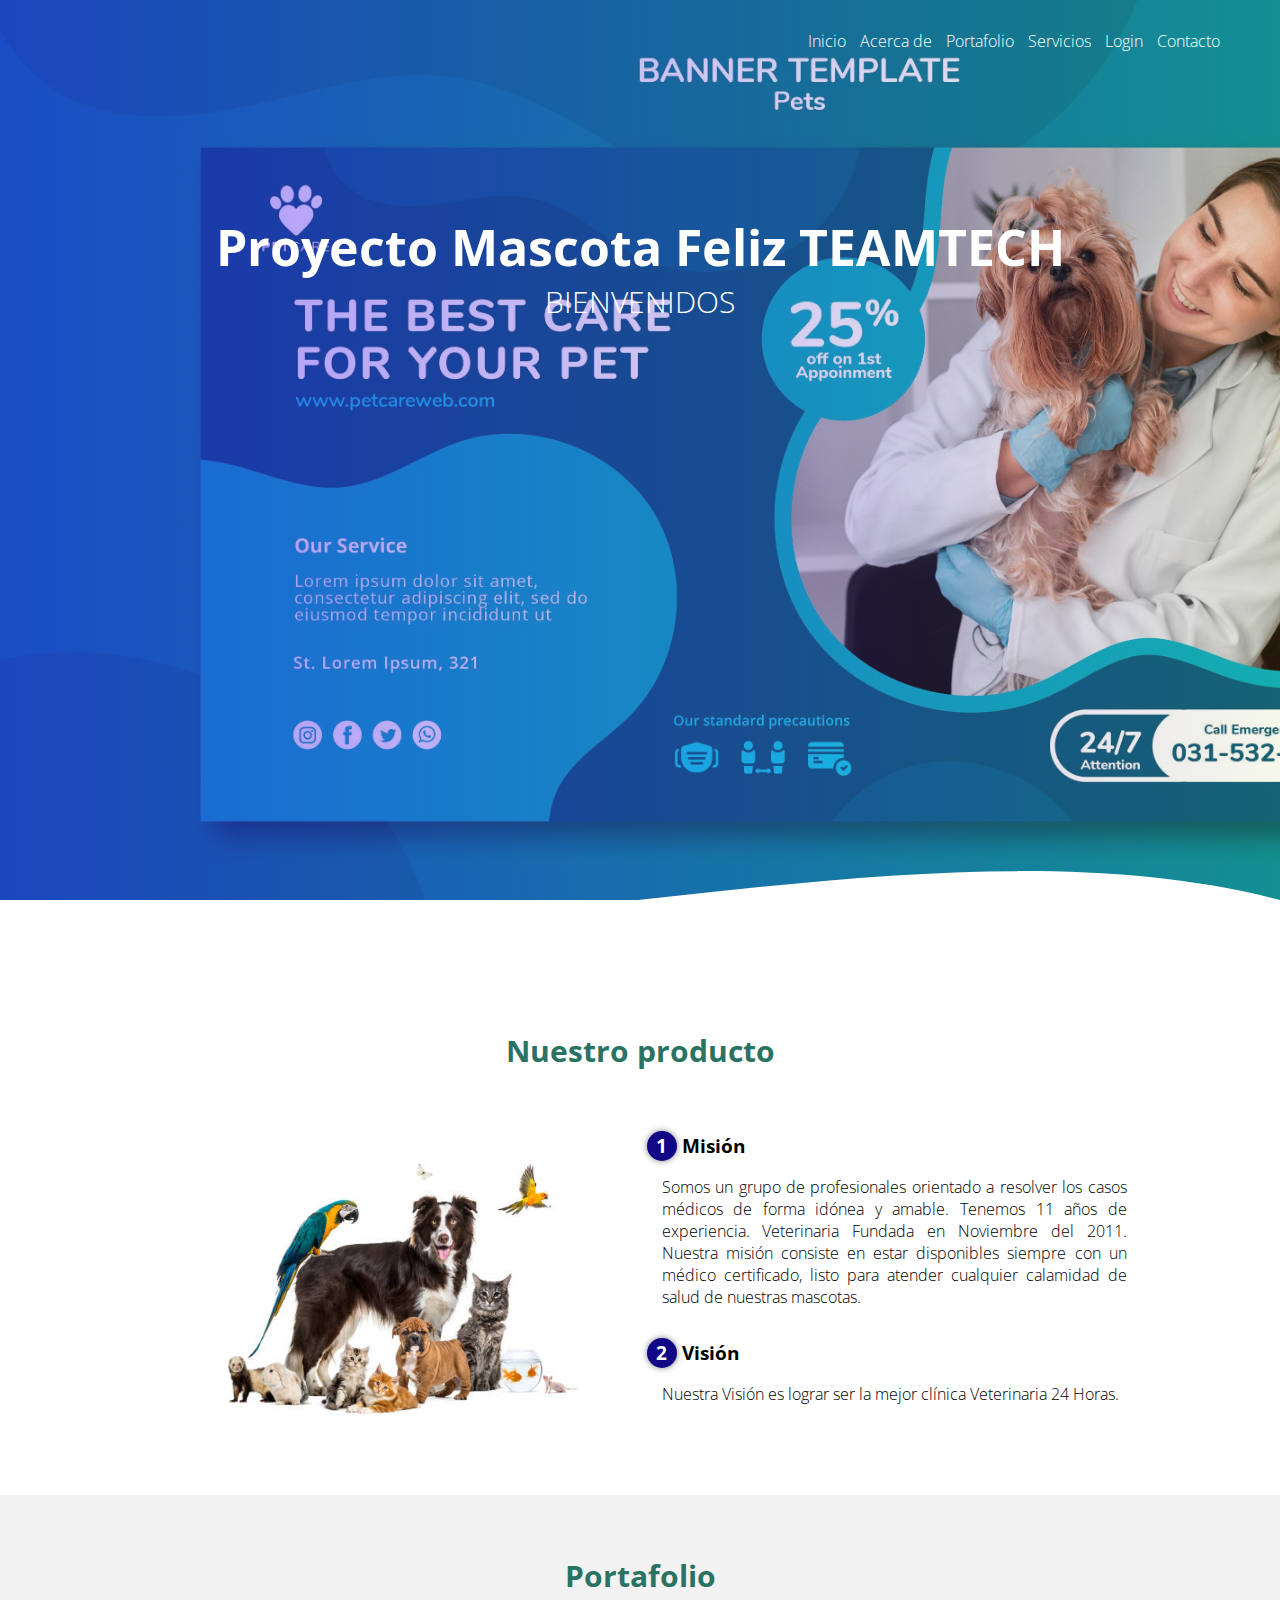
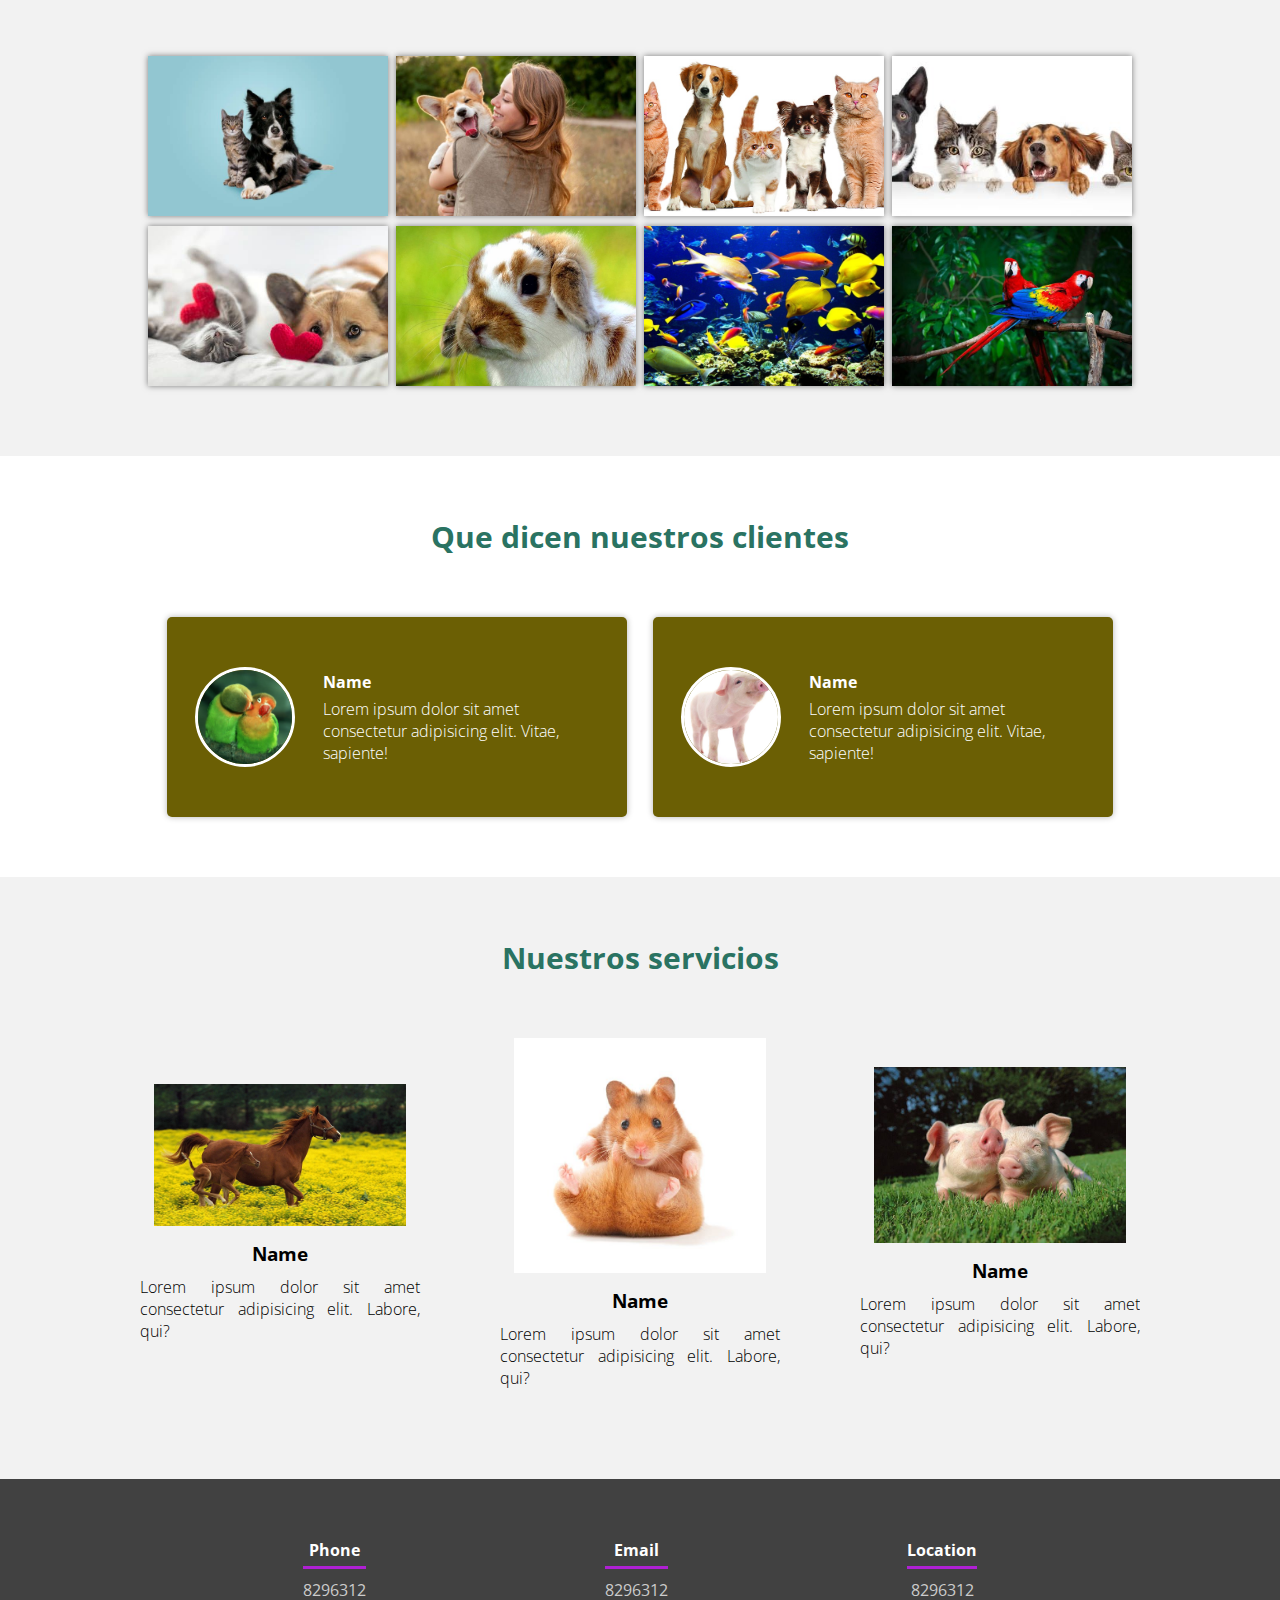
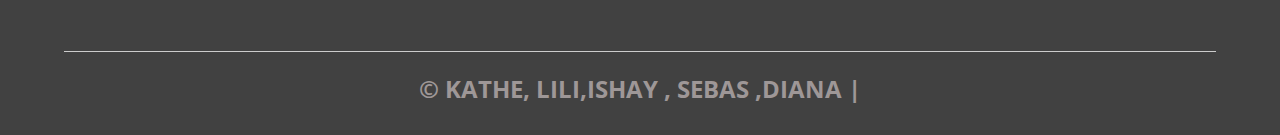
<file: index.html>
<!DOCTYPE html>
<html lang="es">

<head>
    <meta charset="UTF-8">
    <meta name="viewport" content="width=device-width, initial-scale=1.0">
    <meta http-equiv="X-UA-Compatible" content="ie=edge">
    <title>Proyecto Mascota Teamtech </title>
    <link rel="shortcut icon" href="img/abertura.png" type="image/x-icon">
    <link rel="stylesheet" href="css/estilos.css">
    <link href="https://fonts.googleapis.com/css?family=Open+Sans:300,400,700,800&display=swap" rel="stylesheet"> 
</head>

<body>
    <header>
        <nav>
            <a href="#">Inicio</a>
            <a href="#">Acerca de</a>
            <a href="#">Portafolio</a>
            <a href="#">Servicios</a>
            <a href="mascota/index.html">Login</a>
            <a href="#">Contacto</a>
        </nav>
        <section class="textos-header">
            <h1>Proyecto Mascota Feliz TEAMTECH</h1>
            <h2>BIENVENIDOS</h2>
        </section>
        <div class="wave" style="height: 150px; overflow: hidden;"><svg viewBox="0 0 500 150" preserveAspectRatio="none"
                style="height: 100%; width: 100%;">
                <path d="M0.00,49.98 C150.00,150.00 349.20,-50.00 500.00,49.98 L500.00,150.00 L0.00,150.00 Z"
                    style="stroke: none; fill: rgb(255, 255, 255);"></path>
            </svg></div>
    </header>
        <main>
        <section class="contenedor sobre-nosotros">
            <h2 class="titulo">Nuestro producto</h2>
            <div class="contenedor-sobre-nosotros">
                <img src="img/animales.jpg" alt="" class="imagen-about-us">
                <div class="contenido-textos">
                    <h3><span>1</span>Misión</h3>
                    <p>Somos un grupo de profesionales orientado a resolver los casos médicos de forma idónea y amable. 
                        Tenemos 11 años de experiencia. Veterinaria Fundada en Noviembre del 2011. Nuestra misión consiste en estar disponibles siempre con un médico certificado, listo para atender cualquier calamidad de salud de nuestras mascotas. 
                        </p>
                    <h3><span>2</span>Visión</h3>
                    <p>Nuestra Visión es lograr ser la mejor clínica Veterinaria 24 Horas.

                    </p>
                </div>
            </div>
        </section>
        <section class="portafolio">
            <div class="contenedor">
                <h2 class="titulo">Portafolio</h2>
                <div class="galeria-port">
                    <div class="imagen-port">
                        <img src="img/imagenes3.jpeg" alt="">
                        <div class="hover-galeria">
                            <img src="img/icono1.png" alt="">
                            <p>Nuestro trabajo</p>
                        </div>
                    </div>
                    <div class="imagen-port">
                        <img src="img/imagenes4.jpeg" alt="">
                        <div class="hover-galeria">
                            <img src="img/icono1.png" alt="">
                            <p>Nuestro trabajo</p>
                        </div>
                    </div>
                    <div class="imagen-port">
                        <img src="img/perros2.jpeg" alt="">
                        <div class="hover-galeria">
                            <img src="img/icono1.png" alt="">
                            <p>Nuestro trabajo</p>
                        </div>
                    </div>
                    <div class="imagen-port">
                        <img src="img/imagenes5.jpeg" alt="">
                        <div class="hover-galeria">
                            <img src="img/icono1.png" alt="">
                            <p>Nuestro trabajo</p>
                        </div>
                    </div>
                    <div class="imagen-port">
                        <img src="img/imagenes6.jpeg" alt="">
                        <div class="hover-galeria">
                            <img src="img/icono1.png" alt="">
                            <p>Nuestro trabajo</p>
                        </div>
                    </div>
                    <div class="imagen-port">
                        <img src="img/imagenes7.jpeg" alt="">
                        <div class="hover-galeria">
                            <img src="img/icono1.png" alt="">
                            <p>Nuestro trabajo</p>
                        </div>
                    </div>
                    <div class="imagen-port">
                        <img src="img/imagenes8.jpeg" alt="">
                        <div class="hover-galeria">
                            <img src="img/icono1.png" alt="">
                            <p>Nuestro trabajo</p>
                        </div>
                    </div>
                    <div class="imagen-port">
                        <img src="img/imagenes9.jpeg" alt="">
                        <div class="hover-galeria">
                            <img src="img/icono1.png" alt="">
                            <p>Nuestro trabajo</p>
                        </div>
                    </div>
                </div>
            </div>
        </section>
        <section class="clientes contenedor">
            <h2 class="titulo">Que dicen nuestros clientes</h2>
            <div class="cards">
                <div class="card">
                    <img src="img/imagenes10.jpeg" alt="">
                    <div class="contenido-texto-card">
                        <h4>Name</h4>
                        <p>Lorem ipsum dolor sit amet consectetur adipisicing elit. Vitae, sapiente!</p>
                    </div>
                </div>
                <div class="card">
                    <img src="img/imagenes13.jpeg" alt="">
                    <div class="contenido-texto-card">
                        <h4>Name</h4>
                        <p>Lorem ipsum dolor sit amet consectetur adipisicing elit. Vitae, sapiente!</p>
                    </div>
                </div>
            </div>
        </section>
        <section class="about-services">
            <div class="contenedor">
                <h2 class="titulo">Nuestros servicios</h2>
                <div class="servicio-cont">
                    <div class="servicio-ind">
                        <img src="img/imagenes11.jpeg" alt="">
                        <h3>Name</h3>
                        <p>Lorem ipsum dolor sit amet consectetur adipisicing elit. Labore, qui?</p>
                    </div>
                    <div class="servicio-ind">
                        <img src="img/imagenes12.jpeg" alt="">
                        <h3>Name</h3>
                        <p>Lorem ipsum dolor sit amet consectetur adipisicing elit. Labore, qui?</p>
                    </div>
                    <div class="servicio-ind">
                        <img src="img/imagenes14.jpeg" alt="">
                        <h3>Name</h3>
                        <p>Lorem ipsum dolor sit amet consectetur adipisicing elit. Labore, qui?</p>
                    </div>
                </div>
            </div>
        </section>
    </main>
    <footer>
        <div class="contenedor-footer">
            <div class="content-foo">
                <h4>Phone</h4>
                <p>8296312</p>
            </div>
            <div class="content-foo">
                <h4>Email</h4>
                <p>8296312</p>
            </div>
            <div class="content-foo">
                <h4>Location</h4>
                <p>8296312</p>
            </div>
        </div>
        <h2 class="titulo-final">&copy; KATHE, LILI,ISHAY , SEBAS ,DIANA |</h2>
    </footer>
</body>

</html>
</file>
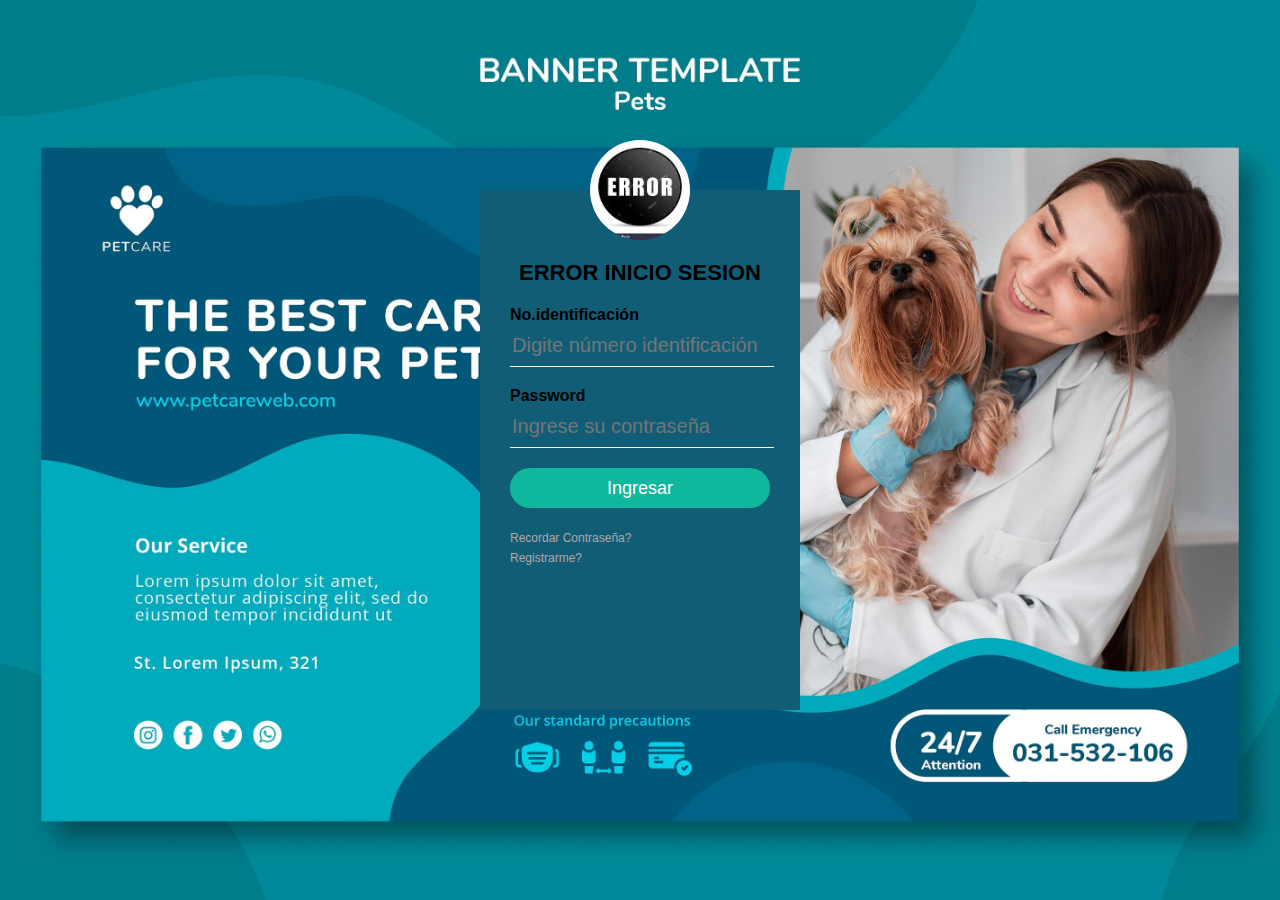
<file: errorlog.html>
<!DOCTYPE html>
<html>

<head>
    <meta charset="utf-8">
    <title>Formulario Inicio Sesion | CAEC</title>
    <link rel="stylesheet" href="controller/css/style.css">
</head>

<body>

    <div class="login-box">
        <img src="controller/image/error.jpg" class="avatar" alt="Avatar Image">
        <h1>ERROR INICIO SESION</h1>
        <form method="post" name="form1" id="form1" action="controller/inicio.php" autocomplete="off">
            <!-- USERNAME INPUT -->
            <label for="usuario">No.identificación</label>
            <input type="text" name="usuario" id="usuario" placeholder="Digite número identificación">
            <!-- PASSWORD INPUT -->
            <label for="password">Password</label>
            <input type="password" name="clave" id="password" placeholder="Ingrese su contraseña">
            <input type="submit" name="inicio" id="inicio" value="Ingresar">
            <a href="#">Recordar Contraseña?</a><br>
            <a href="#">Registrarme?</a>
        </form>
    </div>
</body>

</html>
</file>
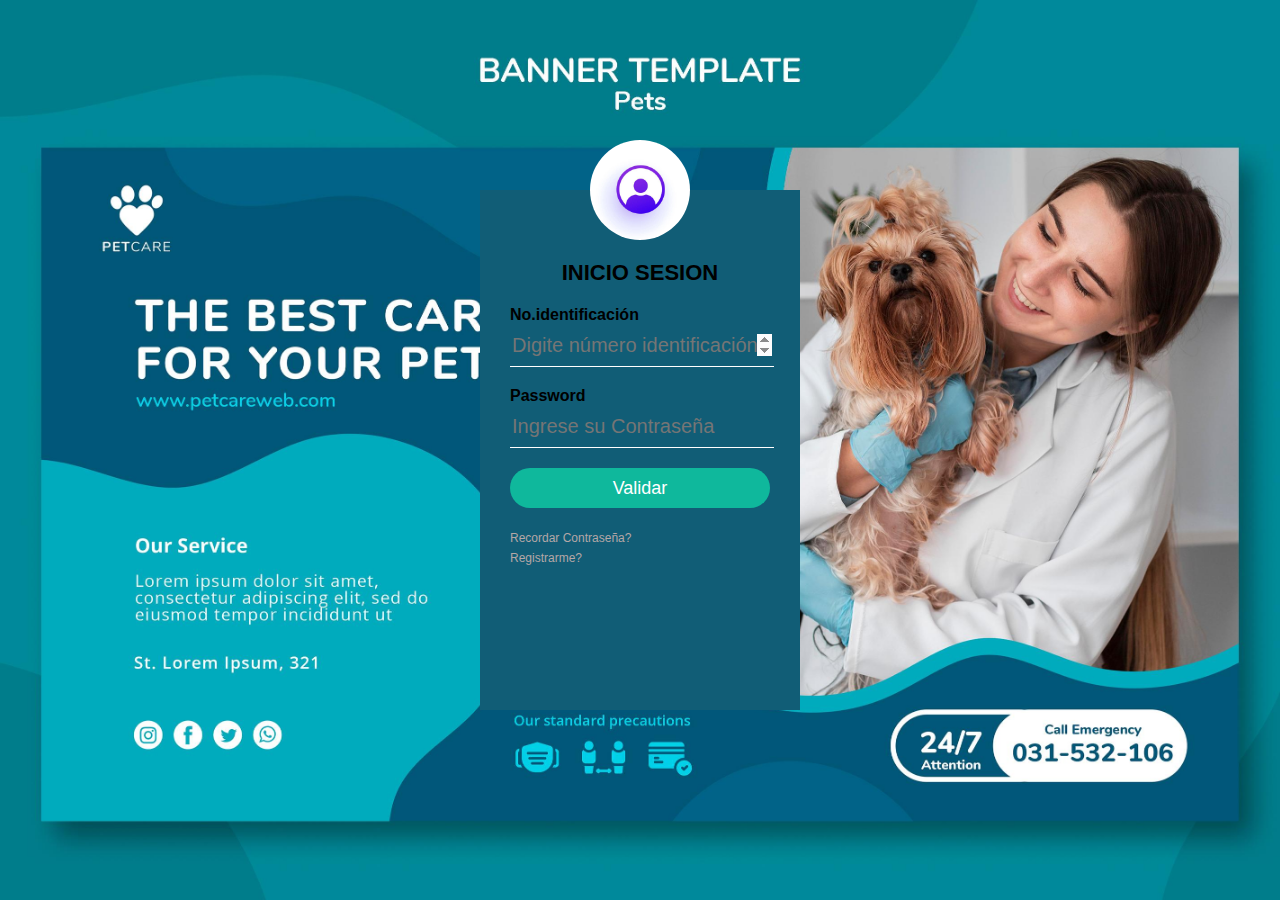
<file: inicioSesion.html>
<!DOCTYPE html>
<html>

<head>
    <meta charset="utf-8">
    <title>Formulario Inicio Sesion | CAEC</title>
    <link rel="stylesheet" href="controller/css/style.css">
    
</head>

<body onload="form1.usuario.focus()">
    

    <div class="login-box">
        <!--crea una caja imaginaria-->
        <img src="controller/image/login1.jpeg" class="avatar" alt="Avatar Image">

        <!--insertamos una imagen-->
        <h1>INICIO SESION</h1>
        <!--Inserta titulo-->
        
        <form method="POST" name="form1" id="form1" action="controller/inicio.php" autocomplete="off">
            <!--crea formularios-->

            <label for="usuario">No.identificación </label>
            <!-- etiqueta lo que se le muestra el usuario -->
            <input type="number" name="usuario" id="usuario" placeholder="Digite número identificación">
            <!-- Caja de texto donde el usuario digite texto -->
            <label for="password">Password</label>
            <input type="password" name="clave" id="password" placeholder="Ingrese su Contraseña">
            <!-- caja de texto donde el usuario coloca la contraseña -->
            <input type="submit" name="inicio" id="inicio" value="Validar">
            <!--Crear el boton-->
            <a href="validarcorreo.html">Recordar Contraseña?</a>
            <!--sirve para crear hiperviculos o enlaces a otras paginas-->
            <br>
            <!--Crea un salto de linea-->
            <a href="registrousu.php">Registrarme?</a>

        </form>
    </div>
</body>

</html>
</file>
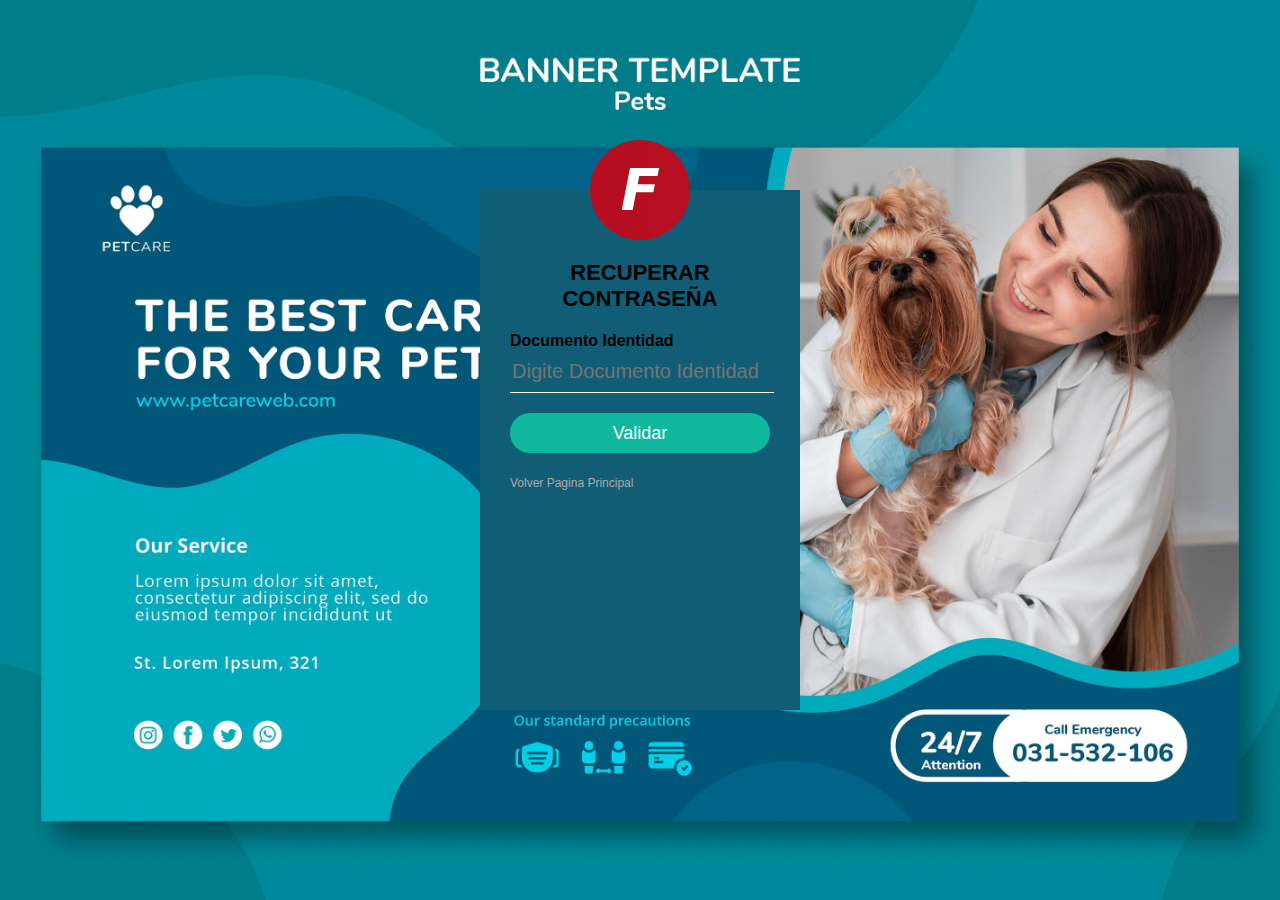
<file: validarcorreo.html>
<!DOCTYPE html>
<html>

<head>
    <meta charset="utf-8">
    <title>Formulario Inicio Sesion | CAEC</title>
    <link rel="stylesheet" href="controller/css/style.css">
</head>

<body onload="form1.doc.focus()">

    <div class="login-box">
        <!--crea una caja imaginaria-->
        <img src="controller/image/logo.png" class="avatar" alt="Avatar Image">

        <!--insertamos una imagen-->
        <h1>RECUPERAR CONTRASEÑA</h1>
        <!--Inserta titulo-->
        <form method="POST" name="form1" id="form1" autocomplete="off" action="model/recuperarclave.php">
            <!--crea formularios-->

            <label for="usuario">Documento Identidad</label>
            <!-- etiqueta lo que se le muestra el usuario -->
            <input type="text" name="doc" id="doc" placeholder="Digite Documento Identidad" required>
            <!-- Caja de texto donde el usuario digite texto -->
            <input type="submit" name="inicio" id="inicio" value="Validar">
            <!--Crear el boton-->
            <a href="index.html">Volver Pagina Principal</a>
        </form>
    </div>
</body>

</html>
</file>
<file: css/estilos.css>
* {
    margin: 0;
    padding: 0;
    box-sizing: border-box;
}

body {
    font-family: 'open sans';
}

.contenedor {
    padding: 60px 0;
    width: 90%;
    max-width: 1000px;
    margin: auto;
    overflow: hidden;
}

.titulo {
    color: #2a7362;
    font-size: 30px;
    text-align: center;
    margin-bottom: 60px;
}

/* Header */

header {
    width: 100%;
    height: 1000px;
    background: #4e81bc;
    /* fallback for old browsers */
    background: -webkit-linear-gradient(to right, hsla(242, 95%, 50%, 0.459), hsla(221, 45%, 52%, 0.664)), url(../img/portada.jpg);
    /* Chrome 10-25, Safari 5.1-6 */
    background: linear-gradient(to right, hsla(253, 95%, 50%, 0.459), hsla(66, 45%, 52%, 0.111)), url(../img/portada.jpg);
    /* W3C, IE 10+/ Edge, Firefox 16+, Chrome 26+, Opera 12+, Safari 7+ */
    background-size: cover;
    background-attachment: fixed;
    position: relative;
}

nav{
    text-align: right;
    padding: 30px 50px 0 0;
}

nav > a{
    color:#fff;
    font-weight: 300;
    text-decoration: none;
    margin-right: 10px;
}

nav > a:hover{
    text-decoration: underline;
}

header .textos-header{
    display: flex;
    height: 430px;
    width: 100%;
    align-items: center;
    justify-content: center;
    flex-direction: column;
    text-align: center;
}

.textos-header h1{
    font-size: 50px;
    color:#fff;
}

.textos-header h2{
    font-size: 30px;
    font-weight: 300;
    color:#fff;
}

.wave{
    position: absolute;
    bottom: 0;
    width: 100%;
}

/* About us */

main .sobre-nosotros{
    padding: 30px 0 60px 0;
}
.contenedor-sobre-nosotros{
    display: flex;
    justify-content: space-evenly;
}

.imagen-about-us{
    width: 48%;
}

.sobre-nosotros .contenido-textos{
    width: 48%;
}

.contenido-textos h3{
    margin-bottom: 15px;
}

.contenido-textos h3 span{
    background: #110686;
    color: #fff;
    border-radius: 50%;
    display: inline-block;
    text-align: center;
    width: 30px;
    height: 30px;
    padding: 2px;
    box-shadow: 0 0 6px 0 rgba(0, 0, 0, .5);
    margin-right: 5px;
}

.contenido-textos p{
    padding: 0px 0px 30px 15px;
    font-weight: 300;
    text-align: justify;
}

/* Galeria */


.portafolio{
    background: #f2f2f2;
}

.galeria-port{
    display: flex;
    justify-content: space-evenly;
    flex-wrap: wrap;
}

.imagen-port{
    width: 24%;
    margin-bottom: 10px;
    overflow: hidden;
    position: relative;
    cursor: pointer;
    box-shadow: 0 0 6px 0 rgba(0, 0, 0, .5);
}

.imagen-port > img{
    width: 100%;
    height: 100%;
    object-fit: cover;
    display: block;
}

.hover-galeria{
    position: absolute;
    width: 100%;
    height: 100%;
    top: 0;
    transform: scale(0);
    background: hsla(273,91%,27%, 0.7);
    transition: transform .5s;
    display: flex;
    justify-content: center;
    align-items: center;
    flex-direction: column;
}

.hover-galeria img{
    width: 50px;
}

.hover-galeria p{
    color: #fff;
}

.imagen-port:hover .hover-galeria{
    transform: scale(1);
}

/* Clients Aqui se cambia el color de las cards que estan */

.cards{
    display: flex;
    justify-content: space-evenly;
}

.cards .card{
    background: #6b5f04;
    display: flex;
    width: 46%;
    height: 200px;
    align-items: center;
    justify-content: space-evenly;
    border-radius: 5px;
    box-shadow: 0 0 6px 0 rgba(0, 0, 0, 0.294);
}

.cards .card img{
    width: 100px;
    height: 100px;
    object-fit: cover;
    border: 3px solid #fff;
    border-radius: 50%;
    display: block;
}

.cards .card > .contenido-texto-card{
    width: 60%;
    color: #fff;
}

.cards .card > .contenido-texto-card p{
    font-weight: 300;
    padding-top: 5px;
}

/*  Our team */

.about-services{
    background: #f2f2f2;
    padding-bottom: 30px;
}


.servicio-cont{
    display:flex;
    justify-content: space-between;
    align-items: center;
}

.servicio-ind{
    width: 28%;
    text-align: center;
}

.servicio-ind img{
    width: 90%;
}

.servicio-ind h3{
    margin: 10px 0;
}

.servicio-ind p{
    font-weight: 300;
    text-align: justify;
}

/* footer */

footer{
    background: #414141;
    padding: 60px 0 30px 0;
    margin: auto;
    overflow: hidden;
}

.contenedor-footer{
    display: flex;
    width: 90%;
    justify-content: space-evenly;
    margin: auto;
    padding-bottom: 50px;
    border-bottom: 1px solid #ccc;
}

.content-foo{
    text-align: center;
}

.content-foo h4{
    color: #fff;
    border-bottom: 3px solid #af20d3;
    padding-bottom: 5px;
    margin-bottom: 10px;
}

.content-foo p{
    color: #ccc;
}

.titulo-final{
    text-align: center;
    font-size: 24px;
    margin: 20px 0 0 0;
    color: #9e9797;
}

@media screen and (max-width:900px){
    header{
        background-position: center;
    }

    .contenedor-sobre-nosotros{
        flex-direction: column;
        justify-content: center;
        align-items: center;
    }

    .sobre-nosotros .contenido-textos{
        width: 90%;
    }

    .imagen-about-us{
        width: 90%;
    }

    /* Galeria */

    .imagen-port{
        width: 44%;
    }

    /* Clientes */

    .cards{
        flex-direction: column;
        justify-content: center;
        align-items: center;
    }

    .cards .card{
        width: 90%;
    }

    .cards .card:first-child{
        margin-bottom: 30px;
    }

    /* servicios */

    .servicio-cont{
        justify-content: center;
        flex-direction: column;
    }

    .servicio-ind{
        width: 100%;
        text-align: center;
    }

    .servicio-ind:nth-child(1), .servicio-ind:nth-child(2){
        margin-bottom: 60px;
    }

    .servicio-ind img{
        width: 90%;
    }
}

@media screen and (max-width:500px){
    nav{
        text-align: center;
        padding: 30px 0 0 0;
    }

    nav > a{
        margin-right: 5px;
    }

    .textos-header h1{
        font-size: 35px;
    }

    .textos-header h2{
        font-size: 20px;
    }

    /* ABOUT US */

    .imagen-about-us{
        margin-bottom: 60px;
        width: 99%;
    }

    .sobre-nosotros .contenido-textos{
        width: 95%;
    }

    /* Galeria */

    .imagen-port{
        width: 95%;
    }

    /* Clients */

    .cards .card{
        height: 450px;
        display: flex;
        flex-direction: column;
        align-items: center;
    }

    .cards .card img{
        width: 90px;
        height: 90px;
    }

    /* Footer */

    .contenedor-footer{
        flex-direction: column;
        border: none;
    }

    .content-foo{
        margin-bottom: 20px;
        text-align: center;
    }

    .content-foo h4{
        border: none;
    }

    .content-foo p{
        color: #ccc;
        border-bottom: 1px solid #f2f2f2;
        padding-bottom: 20px;
    }

    .titulo-final{
        font-size: 20px;
    }
}
</file>
<file: controller/css/style.css>
body {
    margin: 0;
    padding: 0;
    background: url(../image/fondo.jpg) no-repeat center top;
    background-size: cover;
    font-family: sans-serif;
    height: 100vh;
}

.login-box {
    width: 320px;
    height: 520px;
    background: #115d76;
    color: rgb(0, 0, 0);
    top: 50%;
    left: 50%;
    position: absolute;
    transform: translate(-50%, -50%);
    box-sizing: border-box;
    padding: 70px 30px ;
}

.login-box .avatar {
    width: 100px;
    height: 100px;
    border-radius: 50%;
    position: absolute;
    top: -50px;
    left: calc(50% - 50px);
}

.login-box h1 {
    margin: 0;
    padding: 0 0 20px;
    text-align: center;
    font-size: 22px;
}


.login-box label {
    margin: 0;
    padding: 0;
    font-weight: bold;
    display: block;
}

.login-box input {
    width: 100%;
    margin-bottom: 20px;
}

.login-box input[type="text"],
.login-box input[type="number"],
.login-box input[type="password"] {
    border: none;
    border-bottom: 1px solid #fff;
    background: transparent;
    outline: none;
    height: 40px;
    color: #fff;
    font-size: 20px;
}





.login-box input[type="submit"] {
    border: none;
    outline: none;
    height: 40px;
    background: #0fb89c;
    color: rgb(255, 255, 255);
    font-size: 18px;
    border-radius: 20px;
}



.login-box input[type="submit"]:hover {
    cursor: pointer;
    background: #9734dd;
    color: rgb(171, 207, 26);
}


.login-box a {
    text-decoration: none;
    font-size: 12px;
    line-height: 20px;
    color: rgb(180, 167, 167);
}

.login-box a:hover {
    color: #fff;
}
</file>
